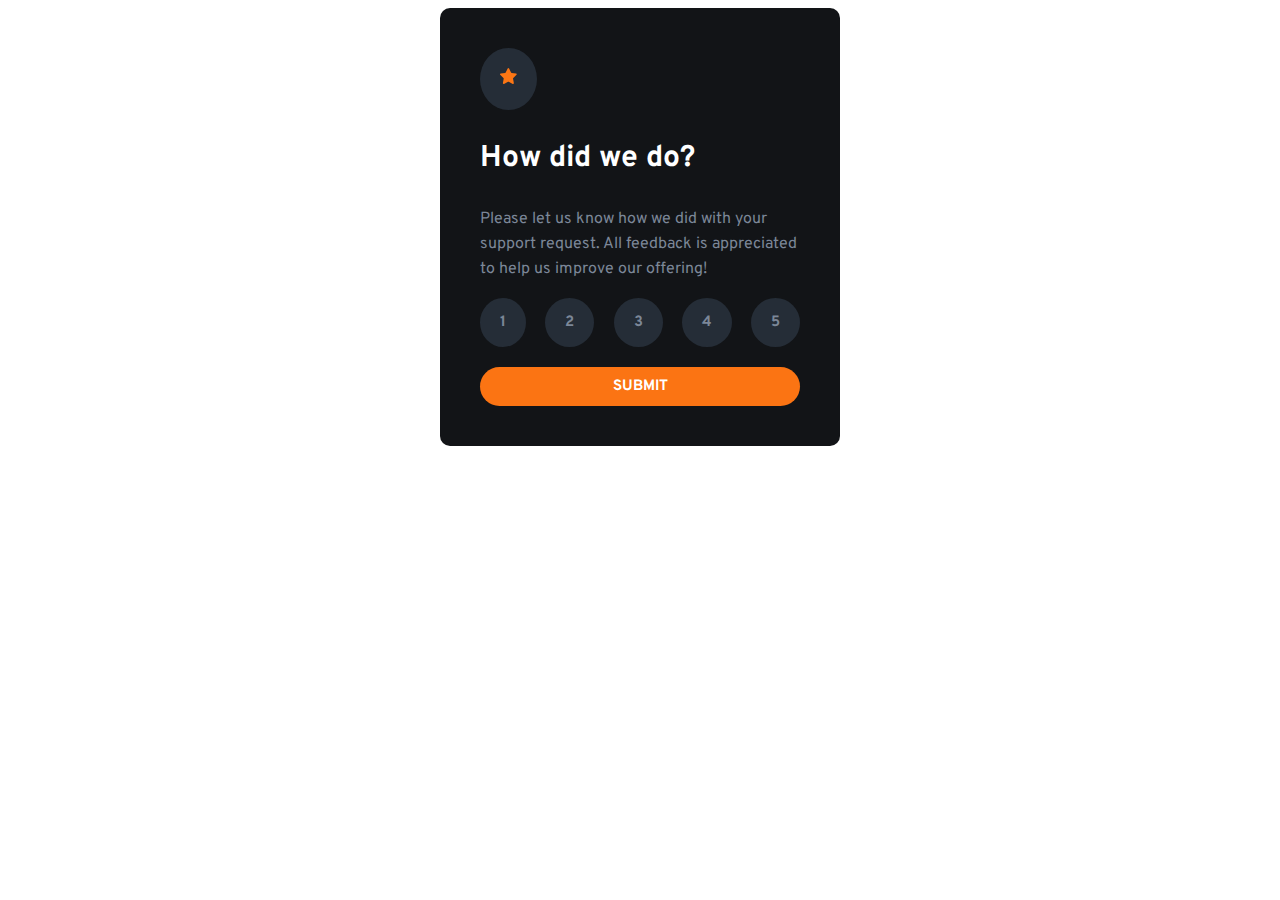
<file: index.html>
<!DOCTYPE html>
    <html lang="en">
<head>
    <meta charset="UTF-8">
    <meta http-equiv="X-UA-Compatible" content="IE=edge">
    <meta name="viewport" content="width=device-width, initial-scale=1.0">
    <title>Interact</title>
    <link rel="stylesheet" href="style.css">
    <link rel="preconnect" href="https://fonts.googleapis.com">
    <link rel="preconnect" href="https://fonts.gstatic.com" crossorigin>
    <link href="https://fonts.googleapis.com/css2?family=Overpass:wght@400;700&display=swap" rel="stylesheet">

</head>
<body>
    <div class="card">
        <div class="star">
            <svg width="17" height="16" xmlns="http://www.w3.org/2000/svg"><path d="m9.067.43 1.99 4.031c.112.228.33.386.58.422l4.45.647a.772.772 0 0 1 .427 1.316l-3.22 3.138a.773.773 0 0 0-.222.683l.76 4.431a.772.772 0 0 1-1.12.813l-3.98-2.092a.773.773 0 0 0-.718 0l-3.98 2.092a.772.772 0 0 1-1.119-.813l.76-4.431a.77.77 0 0 0-.222-.683L.233 6.846A.772.772 0 0 1 .661 5.53l4.449-.647a.772.772 0 0 0 .58-.422L7.68.43a.774.774 0 0 1 1.387 0Z" fill="#FC7614"/></svg>
        </div>
        <h3>How did we do?</h3>
        <p>  Please let us know how we did with your support request. All feedback is appreciated 
            to help us improve our offering!</p>

        <div class="rating">
            <button id="btn1">1</button>
            <button id="btn2">2</button>
            <button id="btn3">3</button>
            <button id="btn4">4</button>
            <button id="btn5">5</button>
        </div>
        <a href="thank.html">
            <button class="submit">SUBMIT</button>
        </a>
    </div>

    <script src="script.js"></script>


</body>
</html>
</file>
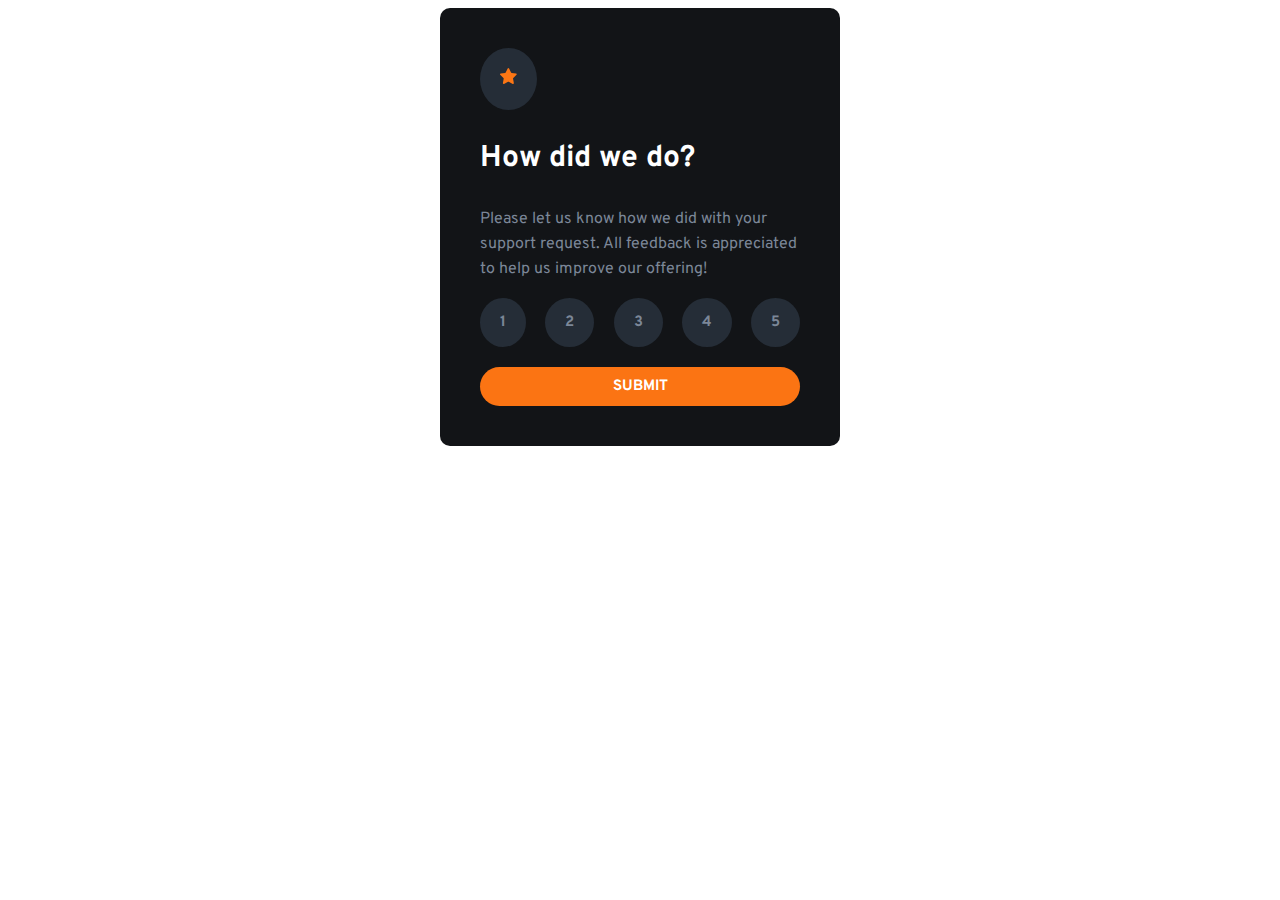
<file: home.html>
<!DOCTYPE html>
    <html lang="en">
<head>
    <meta charset="UTF-8">
    <meta http-equiv="X-UA-Compatible" content="IE=edge">
    <meta name="viewport" content="width=device-width, initial-scale=1.0">
    <title>Interact</title>
    <link rel="stylesheet" href="style.css">
    <link rel="preconnect" href="https://fonts.googleapis.com">
    <link rel="preconnect" href="https://fonts.gstatic.com" crossorigin>
    <link href="https://fonts.googleapis.com/css2?family=Overpass:wght@400;700&display=swap" rel="stylesheet">

</head>
<body>
    <div class="card">
        <div class="star">
            <svg width="17" height="16" xmlns="http://www.w3.org/2000/svg"><path d="m9.067.43 1.99 4.031c.112.228.33.386.58.422l4.45.647a.772.772 0 0 1 .427 1.316l-3.22 3.138a.773.773 0 0 0-.222.683l.76 4.431a.772.772 0 0 1-1.12.813l-3.98-2.092a.773.773 0 0 0-.718 0l-3.98 2.092a.772.772 0 0 1-1.119-.813l.76-4.431a.77.77 0 0 0-.222-.683L.233 6.846A.772.772 0 0 1 .661 5.53l4.449-.647a.772.772 0 0 0 .58-.422L7.68.43a.774.774 0 0 1 1.387 0Z" fill="#FC7614"/></svg>
        </div>
        <h3>How did we do?</h3>
        <p>  Please let us know how we did with your support request. All feedback is appreciated 
            to help us improve our offering!</p>

        <div class="rating">
            <button id="btn1">1</button>
            <button id="btn2">2</button>
            <button id="btn3">3</button>
            <button id="btn4">4</button>
            <button id="btn5">5</button>
        </div>
        <a href="thank.html">
            <button class="submit">SUBMIT</button>
        </a>
    </div>

    <script src="script.js"></script>


</body>
</html>
</file>
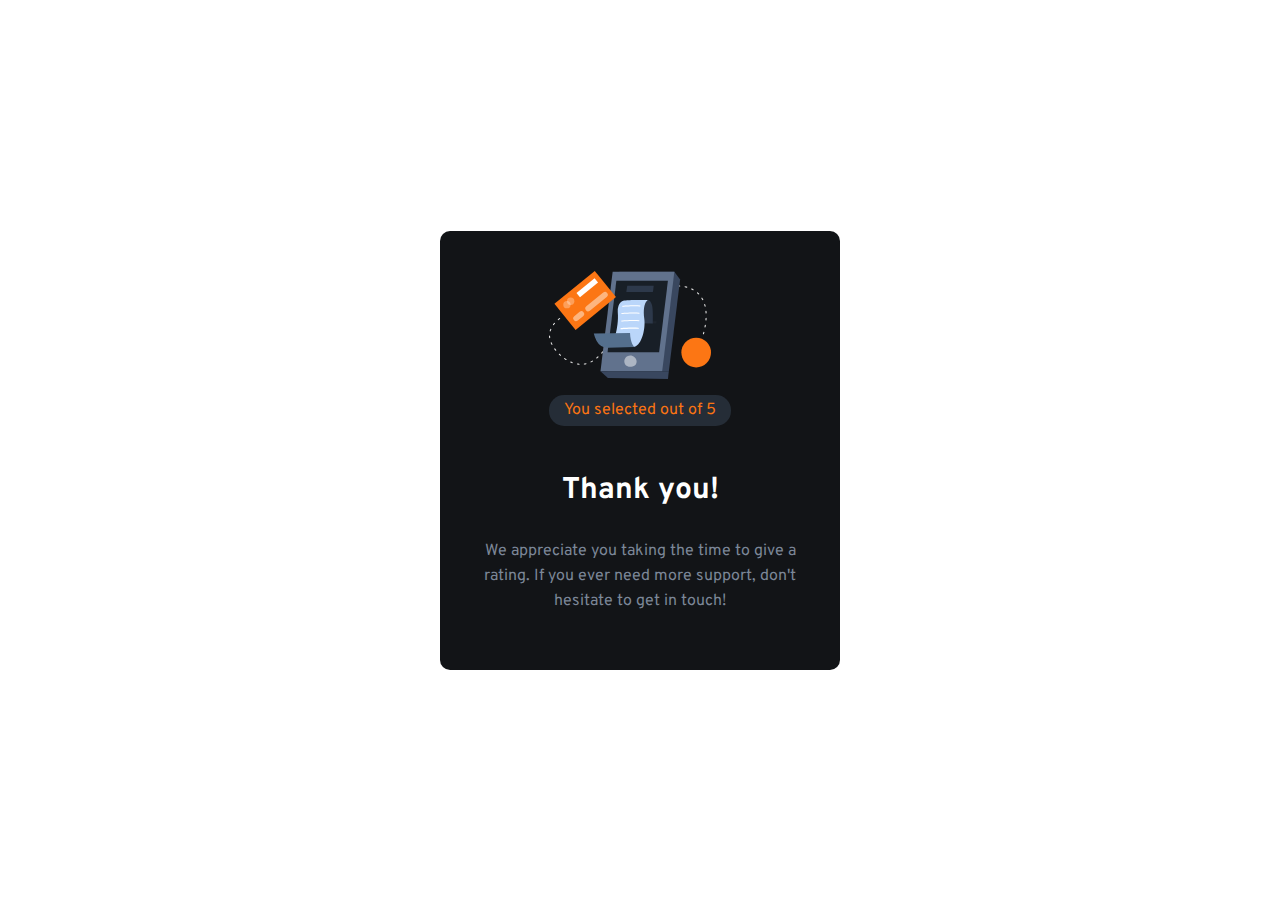
<file: thank.html>
<html lang="en">
<head>
    <meta charset="UTF-8">
    <meta http-equiv="X-UA-Compatible" content="IE=edge">
    <meta name="viewport" content="width=device-width, initial-scale=1.0">
    <title>Thank</title>
    <link rel="stylesheet" href="style.css" />
    <link rel="preconnect" href="https://fonts.googleapis.com">
    <link rel="preconnect" href="https://fonts.gstatic.com" crossorigin>
    <link href="https://fonts.googleapis.com/css2?family=Overpass:wght@400;700&display=swap" rel="stylesheet">

</head>
<body>
    <div class="card1">
        <div class="info">
            <svg width="162" height="108" xmlns="http://www.w3.org/2000/svg"><g fill="none"><path d="M30 93.744h-.044a23.456 23.456 0 0 1-1.61-.189.543.543 0 0 1 .155-1.076c.52.076 1.04.135 1.563.178a.538.538 0 0 1-.043 1.076l-.022.01Zm5.37-.205a.538.538 0 0 1-.08-1.076 19.51 19.51 0 0 0 1.54-.306.536.536 0 0 1 .645.403.538.538 0 0 1-.397.646c-.537.129-1.074.236-1.611.323l-.097.01Zm-12.137-1.312a.536.536 0 0 1-.183-.033 24.346 24.346 0 0 1-1.525-.608.539.539 0 0 1 .424-.99c.483.21.983.404 1.472.587a.538.538 0 0 1-.188 1.044Zm18.759-.829a.538.538 0 0 1-.242-1.022c.467-.226.934-.479 1.39-.742a.536.536 0 1 1 .538.93c-.478.275-.967.538-1.45.78a.536.536 0 0 1-.258.054h.022Zm-24.994-2.292a.536.536 0 0 1-.29-.08c-.457-.29-.913-.597-1.36-.91a.536.536 0 1 1 .612-.882c.436.307.876.597 1.322.883a.538.538 0 0 1-.284.99Zm30.772-1.544a.537.537 0 0 1-.408-.193.539.539 0 0 1 .06-.759l.117-.124c.355-.306.715-.624 1.074-.957a.537.537 0 1 1 .73.79c-.375.345-.74.673-1.106.985l-.123.102a.537.537 0 0 1-.344.156Zm-36.326-2.69a.537.537 0 0 1-.36-.14c-.402-.37-.8-.747-1.18-1.124a.539.539 0 0 1 .751-.769c.376.371.763.737 1.155 1.076a.538.538 0 0 1 .032.764.537.537 0 0 1-.398.194Zm41.305-2.21a.537.537 0 0 1-.398-.899c.355-.393.715-.79 1.074-1.2a.537.537 0 1 1 .806.71c-.365.415-.725.818-1.074 1.21a.537.537 0 0 1-.408.152v.026ZM6.724 79.723a.537.537 0 0 1-.424-.204 41.79 41.79 0 0 1-.989-1.308.539.539 0 0 1 .124-.753.536.536 0 0 1 .746.124c.312.425.629.85.962 1.27a.539.539 0 0 1-.42.871Zm50.579-2.383a.539.539 0 0 1-.419-.877c.338-.414.677-.828 1.015-1.253a.537.537 0 1 1 .838.672l-1.02 1.259a.537.537 0 0 1-.414.199ZM2.9 73.887a.537.537 0 0 1-.473-.312c-.257-.5-.499-1-.714-1.485a.539.539 0 0 1 .685-.72c.133.052.24.154.298.285.21.462.44.946.687 1.425a.539.539 0 0 1-.483.786v.021Zm58.753-2.028a.537.537 0 0 1-.424-.866l.988-1.275a.537.537 0 1 1 .848.656l-.988 1.275a.537.537 0 0 1-.424.188v.022ZM.682 67.286a.537.537 0 0 1-.537-.462A17.06 17.06 0 0 1 0 65.16a.538.538 0 1 1 1.074 0c.018.519.063 1.036.134 1.55a.539.539 0 0 1-.462.607l-.064-.032Zm65.24-.973a.537.537 0 0 1-.43-.867l.984-1.28a.536.536 0 0 1 .853.65l-.993 1.265a.537.537 0 0 1-.414.21v.022Zm88.49-2.96a.724.724 0 0 1-.15 0 .537.537 0 0 1-.366-.666c.134-.474.28-.99.424-1.544a.538.538 0 0 1 .655-.388.537.537 0 0 1 .382.662c-.145.538-.29 1.076-.43 1.565a.537.537 0 0 1-.515.372Zm-84.247-2.592a.536.536 0 0 1-.424-.867l.983-1.28a.54.54 0 1 1 .854.662l-.989 1.275a.537.537 0 0 1-.413.183l-.01.027Zm-68.924-.382a.536.536 0 0 1-.156 0 .538.538 0 0 1-.355-.673 21.47 21.47 0 0 1 .537-1.565.537.537 0 1 1 .994.403c-.193.49-.37.985-.537 1.474a.537.537 0 0 1-.473.334l-.01.027Zm154.782-3.863a.311.311 0 0 1-.102 0 .538.538 0 0 1-.43-.624c.097-.538.188-1.044.28-1.582a.545.545 0 1 1 1.073.178c-.09.538-.182 1.076-.279 1.614a.537.537 0 0 1-.542.414ZM74.46 55.209a.537.537 0 0 1-.424-.872l1.004-1.27a.537.537 0 1 1 .838.673l-.999 1.264a.537.537 0 0 1-.408.205h-.01ZM4.436 54.165a.539.539 0 0 1-.43-.855c.323-.436.666-.872 1.02-1.297a.537.537 0 1 1 .822.694 22.92 22.92 0 0 0-.977 1.237.537.537 0 0 1-.435.221Zm74.408-4.417a.539.539 0 0 1-.414-.877l1.026-1.248a.537.537 0 1 1 .843.667l-1.02 1.243a.537.537 0 0 1-.435.215Zm78.124-.161h-.043a.538.538 0 0 1-.494-.576c.043-.538.075-1.076.107-1.614a.538.538 0 0 1 .564-.538c.295.018.52.27.505.565a54.253 54.253 0 0 1-.107 1.614.538.538 0 0 1-.532.549ZM9.28 49.13a.537.537 0 0 1-.338-.958c.8-.646 1.316-.99 1.337-1.006a.536.536 0 0 1 .59.898s-.499.334-1.25.942a.536.536 0 0 1-.35.124h.011Zm74.075-4.74a.537.537 0 0 1-.403-.888c.35-.408.704-.817 1.074-1.22a.537.537 0 1 1 .806.71c-.355.403-.71.806-1.074 1.215a.537.537 0 0 1-.414.183h.01Zm73.742-1.797a.537.537 0 0 1-.537-.505 54.325 54.325 0 0 0-.118-1.614.54.54 0 1 1 1.074-.097c.048.538.091 1.076.118 1.614 0 .285-.221.52-.505.538l-.032.064Zm-69.064-3.416a.537.537 0 0 1-.392-.904c.365-.398.735-.79 1.106-1.178a.536.536 0 0 1 .779.737l-1.074 1.173a.537.537 0 0 1-.44.172h.02Zm68.092-3.502a.537.537 0 0 1-.537-.409 22.668 22.668 0 0 0-.408-1.533.539.539 0 0 1 1.03-.307c.151.538.296 1.05.425 1.587a.539.539 0 0 1-.398.651l-.112.01Zm-63.221-1.512a.537.537 0 0 1-.376-.92l1.165-1.13a.537.537 0 1 1 .763.76c-.387.365-.768.741-1.155 1.118a.537.537 0 0 1-.419.172h.022Zm5.14-4.745a.537.537 0 0 1-.355-.941l1.235-1.076a.539.539 0 1 1 .693.828c-.408.34-.817.689-1.225 1.039a.537.537 0 0 1-.37.15h.021Zm55.197-.575c-.247-.468-.505-.931-.779-1.378a.537.537 0 1 1 .918-.554c.285.463.537.947.811 1.431a.539.539 0 0 1-.478.791.537.537 0 0 1-.472-.29ZM103.5 25.055a.539.539 0 0 1-.322-.974c.44-.322.88-.634 1.32-.946a.537.537 0 0 1 .845.394.54.54 0 0 1-.227.488l-1.3.93a.536.536 0 0 1-.338.108h.022Zm46.132-1.56a.537.537 0 0 1-.381-.161c-.359-.359-.74-.717-1.144-1.076a.536.536 0 1 1 .709-.807c.408.36.81.742 1.197 1.135a.539.539 0 0 1 0 .759.537.537 0 0 1-.403.15h.022Zm-40.279-2.28a.537.537 0 0 1-.274-1.001c.473-.275.946-.538 1.418-.797a.54.54 0 0 1 .81.474.542.542 0 0 1-.273.468c-.467.253-.929.538-1.39.785a.536.536 0 0 1-.344.07h.053Zm34.737-1.894a.504.504 0 0 1-.258-.07c-.451-.248-.924-.49-1.407-.716a.539.539 0 0 1 .462-.974c.499.237.988.49 1.46.748a.538.538 0 0 1-.257 1.012Zm-28.49-1.195a.537.537 0 0 1-.2-1.038c.505-.204 1.01-.398 1.52-.581a.537.537 0 0 1 .366 1.011c-.495.178-.989.366-1.483.57a.536.536 0 0 1-.247.038h.043Zm22.045-1.452a.777.777 0 0 1-.156 0c-.505-.15-1.02-.29-1.53-.41a.553.553 0 0 1 .252-1.075c.537.129 1.074.269 1.611.425a.542.542 0 0 1-.15 1.076l-.027-.016Zm-15.456-.597a.537.537 0 0 1-.118-1.066c.537-.107 1.074-.21 1.61-.29a.543.543 0 0 1 .59.735.544.544 0 0 1-.423.34c-.537.082-1.036.178-1.557.286a.365.365 0 0 1-.102-.005Zm8.555-.603h-.038a32.41 32.41 0 0 0-1.579-.06.538.538 0 0 1 0-1.075c.537 0 1.074.027 1.638.06a.538.538 0 0 1-.032 1.075h.01Z" fill="#E6E6E6"/><path fill="#39475F" d="M119.847 100.221H58.146L70.332.793h55.025l5.747 7.601z"/><path fill="#61728D" d="M113.172 100.221H51.465L63.651.793h61.706z"/><path fill="#181F27" d="M110.132 81.354H58.576l8.791-71.695h51.557z"/><path fill="#1E252E" d="m92.743 50.055 14.897.177-.29 2.308-14.607-.252z"/><path fill="#39475F" d="m51.465 100.221 7.422 6.864 60.037.915.923-7.779z"/><path d="M99.096 29.058s2.572.183 3.888 5.03c1.316 4.847.865 18.377.865 18.377l-11.096-.177s-5.537-20.137 6.343-23.23Z" fill="#2D394B"/><path fill="#FC7614" d="M5.42 32.843 45.778 0l21.18 26.119L26.603 58.96z"/><path fill="#FFF" d="M27.49 21.931 45.56 7.226l3.497 4.313-18.07 14.706z"/><path d="m25.272 45.175 5.338-4.345a2.772 2.772 0 0 1 3.902.404 2.781 2.781 0 0 1-.404 3.91l-5.338 4.344a2.772 2.772 0 0 1-3.903-.404 2.781 2.781 0 0 1 .405-3.91ZM37.33 35.365l16.89-13.743a2.772 2.772 0 0 1 3.902.404 2.781 2.781 0 0 1-.405 3.909L40.83 39.679a2.772 2.772 0 0 1-3.903-.404 2.781 2.781 0 0 1 .405-3.91Z" fill="#FFF" opacity=".46"/><ellipse fill="#FFF" opacity=".3" cx="17.937" cy="33.636" rx="3.673" ry="3.68"/><ellipse fill="#FFF" opacity=".3" cx="21.664" cy="30.284" rx="3.673" ry="3.68"/><path d="M99.096 29.058s-5.838 2.103-3.803 18.581c1.493 12.073-3.55 28.056-11.004 28.25-7.454.193-21.202-.463-21.202-.463s7.159-18.56 5.676-34.145a14.786 14.786 0 0 1 .763-6.456c.87-2.373 2.487-4.842 5.494-5.245 6.004-.818 24.076-.522 24.076-.522Z" fill="#BAD6FA"/><path d="m58.957 76.63 26.342-.537s-4.017-3.992-4.27-14.154l-36.234.538a31.494 31.494 0 0 0 2.841 7.531 12.547 12.547 0 0 0 11.32 6.623Z" fill="#546F8D"/><path fill="#2D394B" d="m78.21 14.834-.918 6.041h26.621l.806-6.041z"/><path d="M85.54 86.19c-2.872-2.517-7.416-2.022-9.446 1.222a4.955 4.955 0 0 0-.8 2.647c0 3.98 2.744 6.59 8.227 5.492 4.184-.839 5.779-6.073 2.02-9.36Z" fill="#FFF" opacity=".48"/><ellipse fill="#FC7614" cx="147.188" cy="81.542" rx="14.812" ry="14.837"/><path d="M73.731 35.75a.537.537 0 0 1-.038-1.076c.113 0 11.343-.828 17.363-.29a.54.54 0 0 1-.096 1.076c-5.908-.538-17.079.274-17.186.285l-.043.005Zm-.891 7.279a.538.538 0 0 1-.038-1.076c.113 0 11.342-.828 17.363-.29a.54.54 0 0 1-.097 1.076c-5.907-.538-17.073.28-17.185.285l-.043.005Zm-.102 7.564a.538.538 0 0 1-.043-1.076c.112 0 11.347-.829 17.362-.29a.54.54 0 0 1-.096 1.075c-5.908-.538-17.073.28-17.186.286l-.037.005Zm-.715 7.564a.537.537 0 0 1-.037-1.076c.112 0 11.342-.829 17.362-.285a.54.54 0 0 1-.096 1.076c-5.908-.538-17.073.28-17.186.285h-.043Z" fill="#FFF"/></g></svg>
            <p>You selected <span id="rate">4</span> out of 5</p>
        </div>    
        <h3>Thank you!</h3>
        <p>  We appreciate you taking the time to give a rating. If you ever need more support, 
            don't hesitate to get in touch!</p>      
    </div>
    <script src="thank.js"></script>
</body>
</html>
</file>
<file: style.css>
*{
    font-family: 'Overpass', sans-serif;
}
body{
    display: grid;
    align-items: center;
    justify-content: center;
}
.card{
    background-color: hsl(216, 12%, 8%);
    border-radius: 10px;
    width: 320px;
    padding: 40px;
}

.star{
    background-color: hsl(213, 19%, 18%);
    width: fit-content;
    padding: 20px;
    border-radius: 50%;
}

h3{
    color: #fff;
    font-size: 30px;
}

p{
    color: hsl(216, 12%, 54%);
    line-height: 25px;
}

.rating{
    display: flex;
    justify-content: space-between;
    margin-bottom: 20px;
}
.rating button{
    border-radius: 50%;
    padding: 15px 20px;
    background-color: hsl(213, 19%, 18%);
    border: none;
    color: hsl(216, 12%, 54%);
    font-weight: 700;
    font-size: 15px;
}

.rating button:hover{
    background-color: hsl(25, 97%, 53%);
    border: none;
    color: #fff;
    cursor: pointer;
}

.submit{
    color: #fff;
    border-radius: 20px;
    background-color: hsl(25, 97%, 53%);
    padding: 10px 70px;
    width: 100%;
    border: none;
    font-weight: 700;
    font-size: 15px;
}

.active{
    background-color: hsl(216, 12%, 54%) !important;
    color: hsl(213, 19%, 18%) !important;
}

.submit:hover{
    background-color: #fff;
    color: hsl(25, 97%, 53%);
}

.info {
    display: grid;
    justify-content: center;
}

.card1{
    background-color: hsl(216, 12%, 8%);
    border-radius: 10px;
    width: 320px;
    padding: 40px;
    text-align: center;
}

.info p{
    background-color: hsl(213, 19%, 18%);
    color: hsl(25, 97%, 53%);
    padding: 3px 15px;
    border-radius: 15px;
}
</file>
